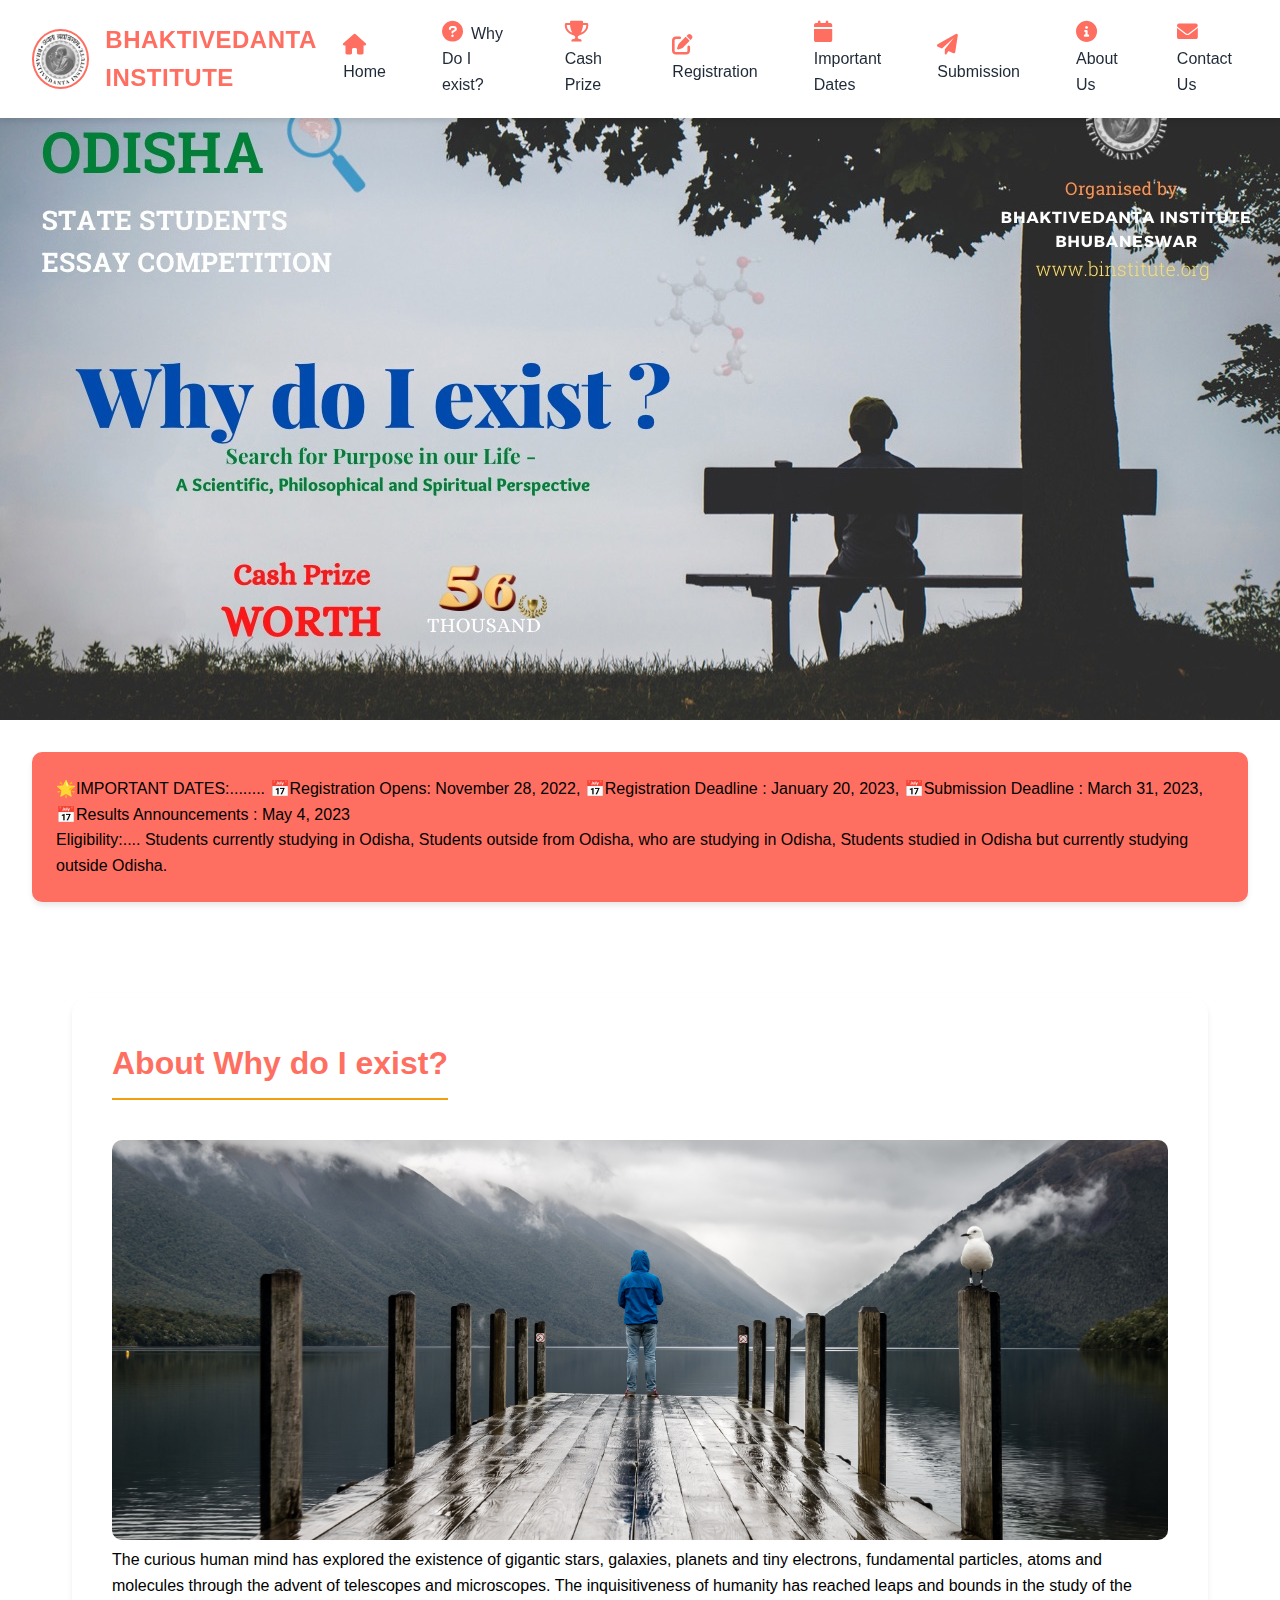
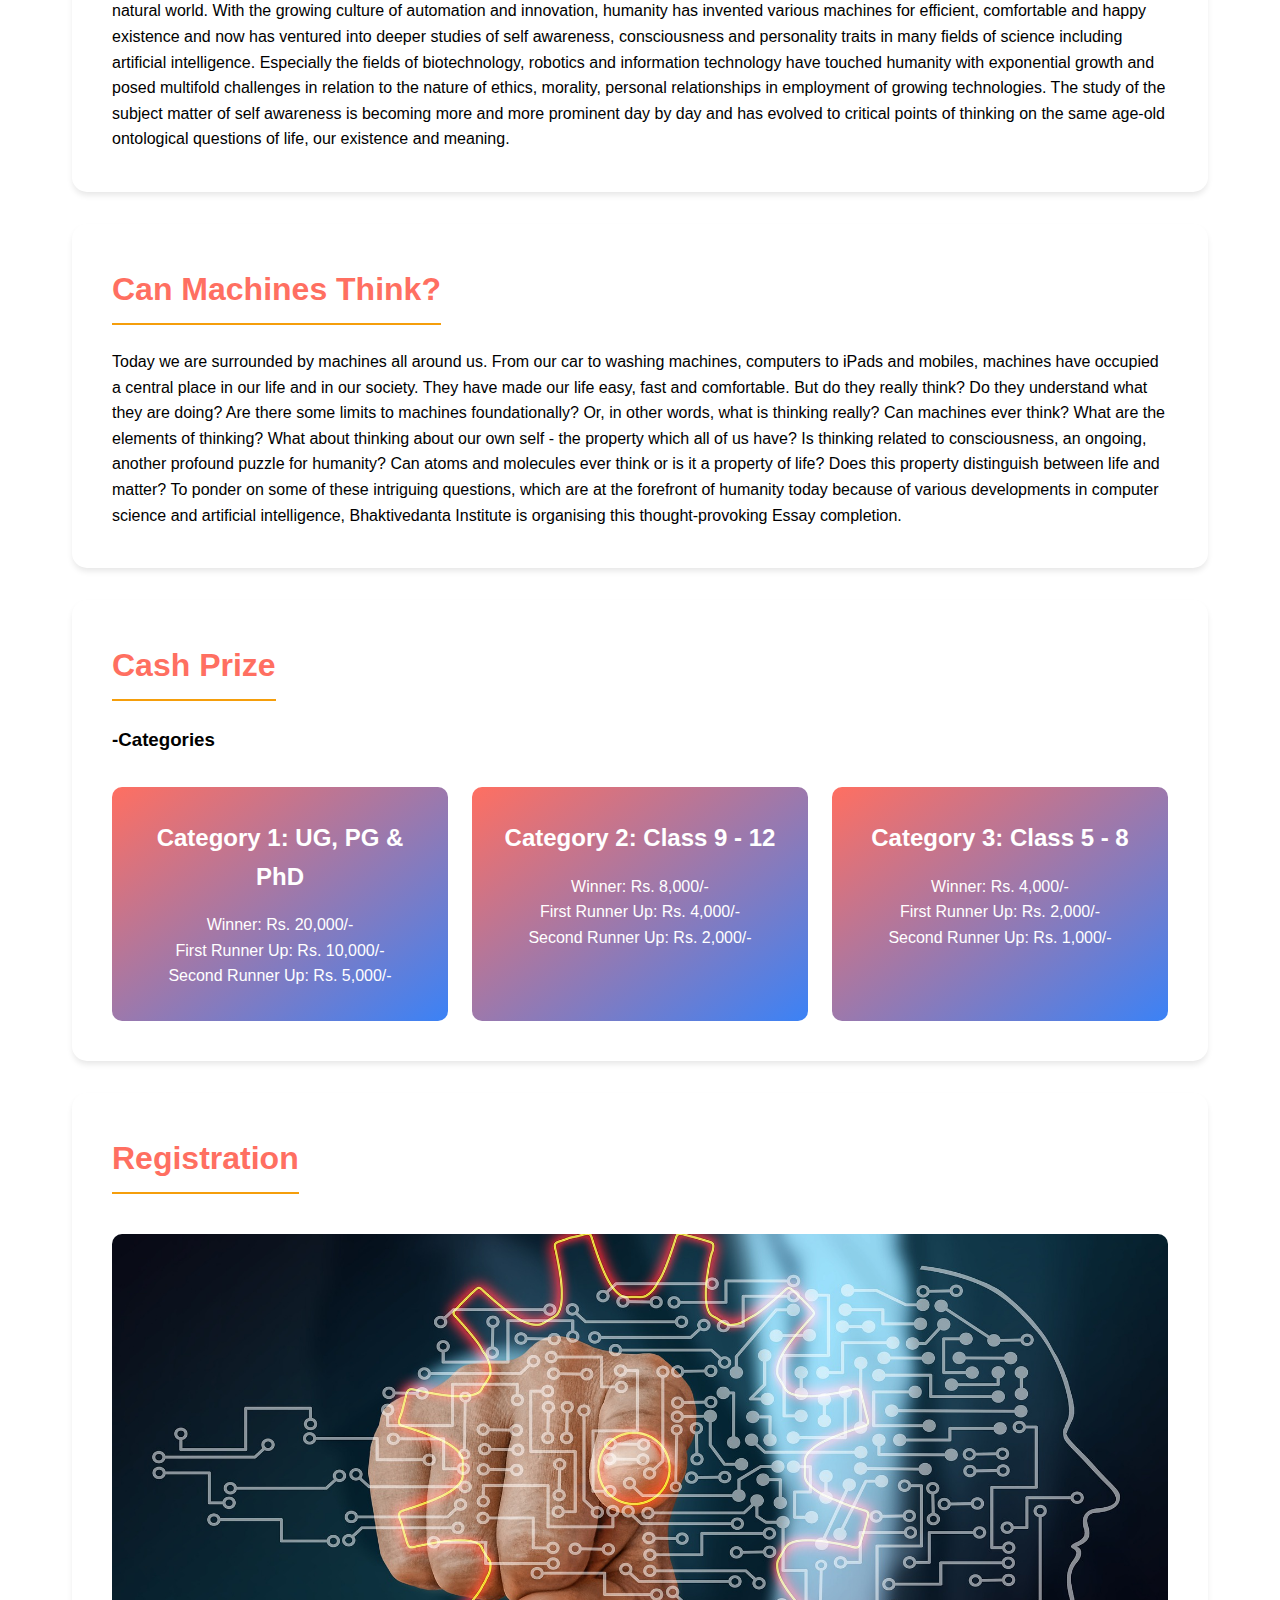
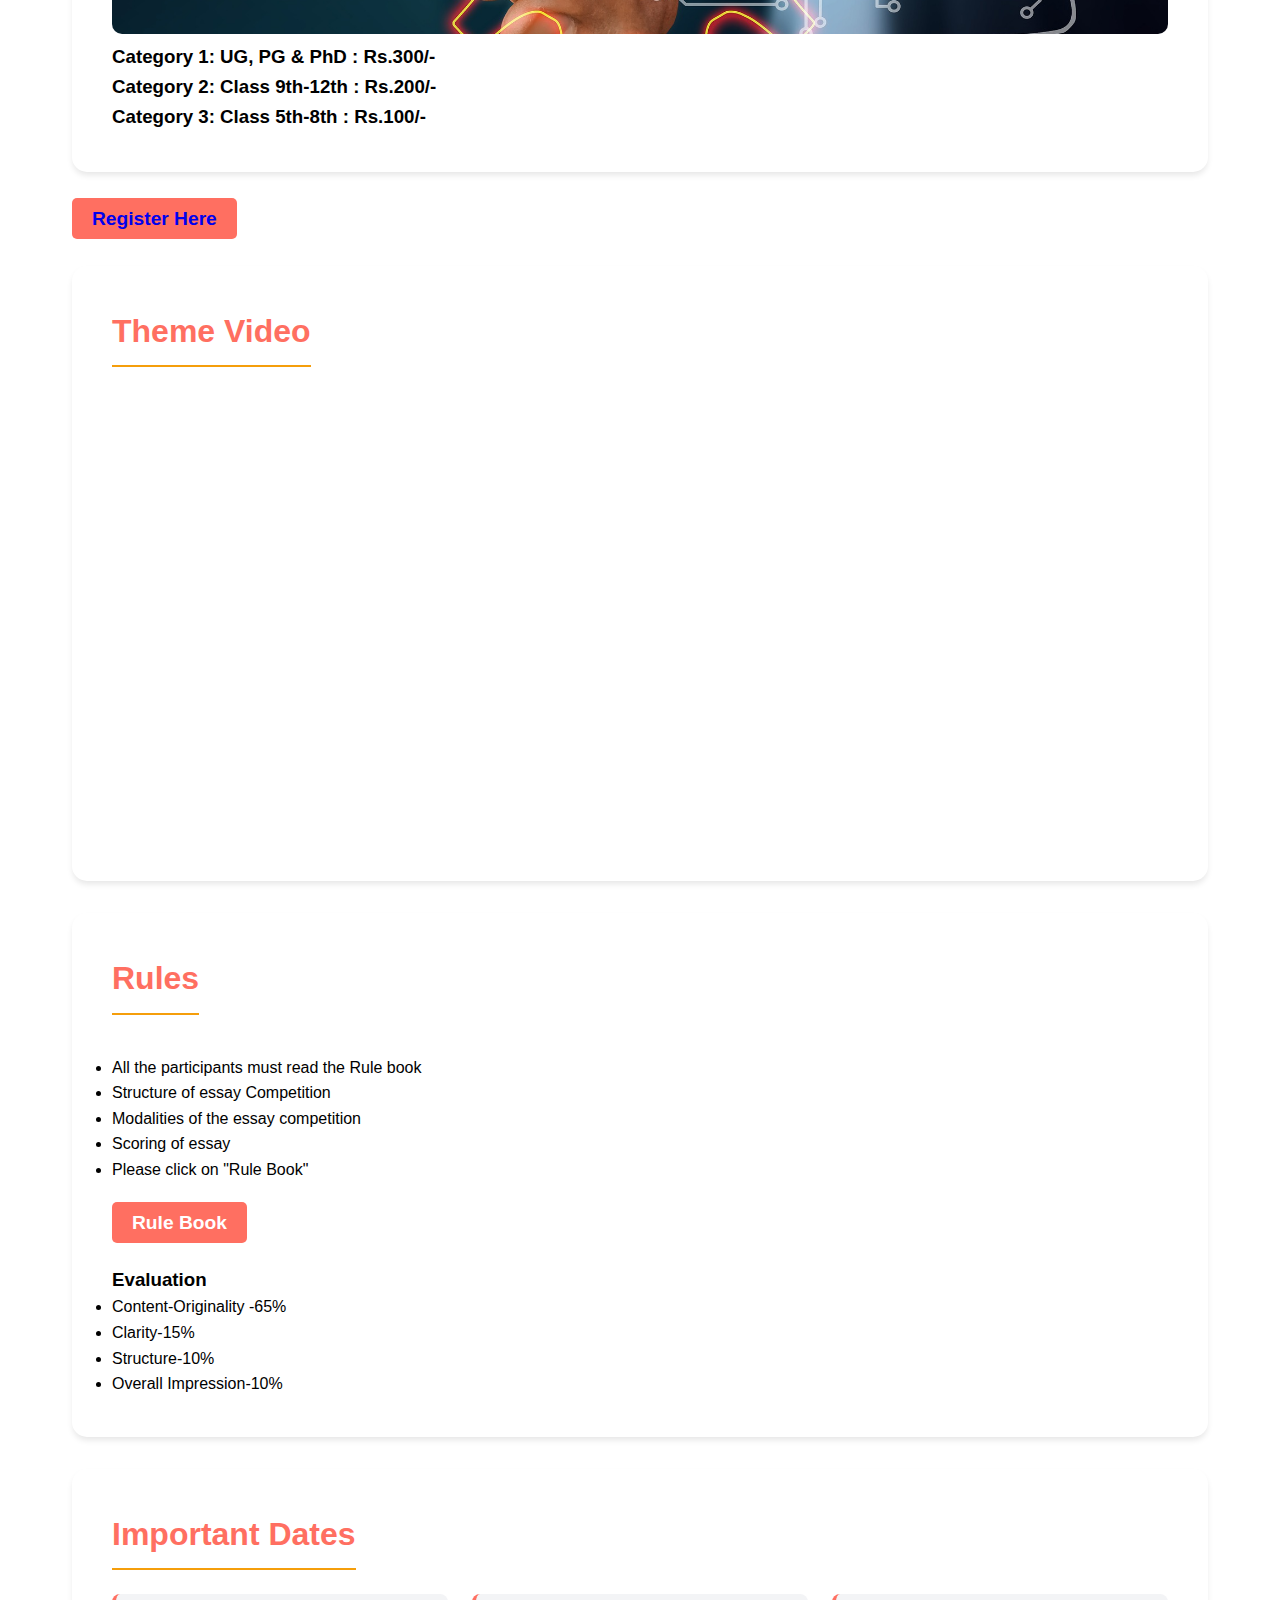
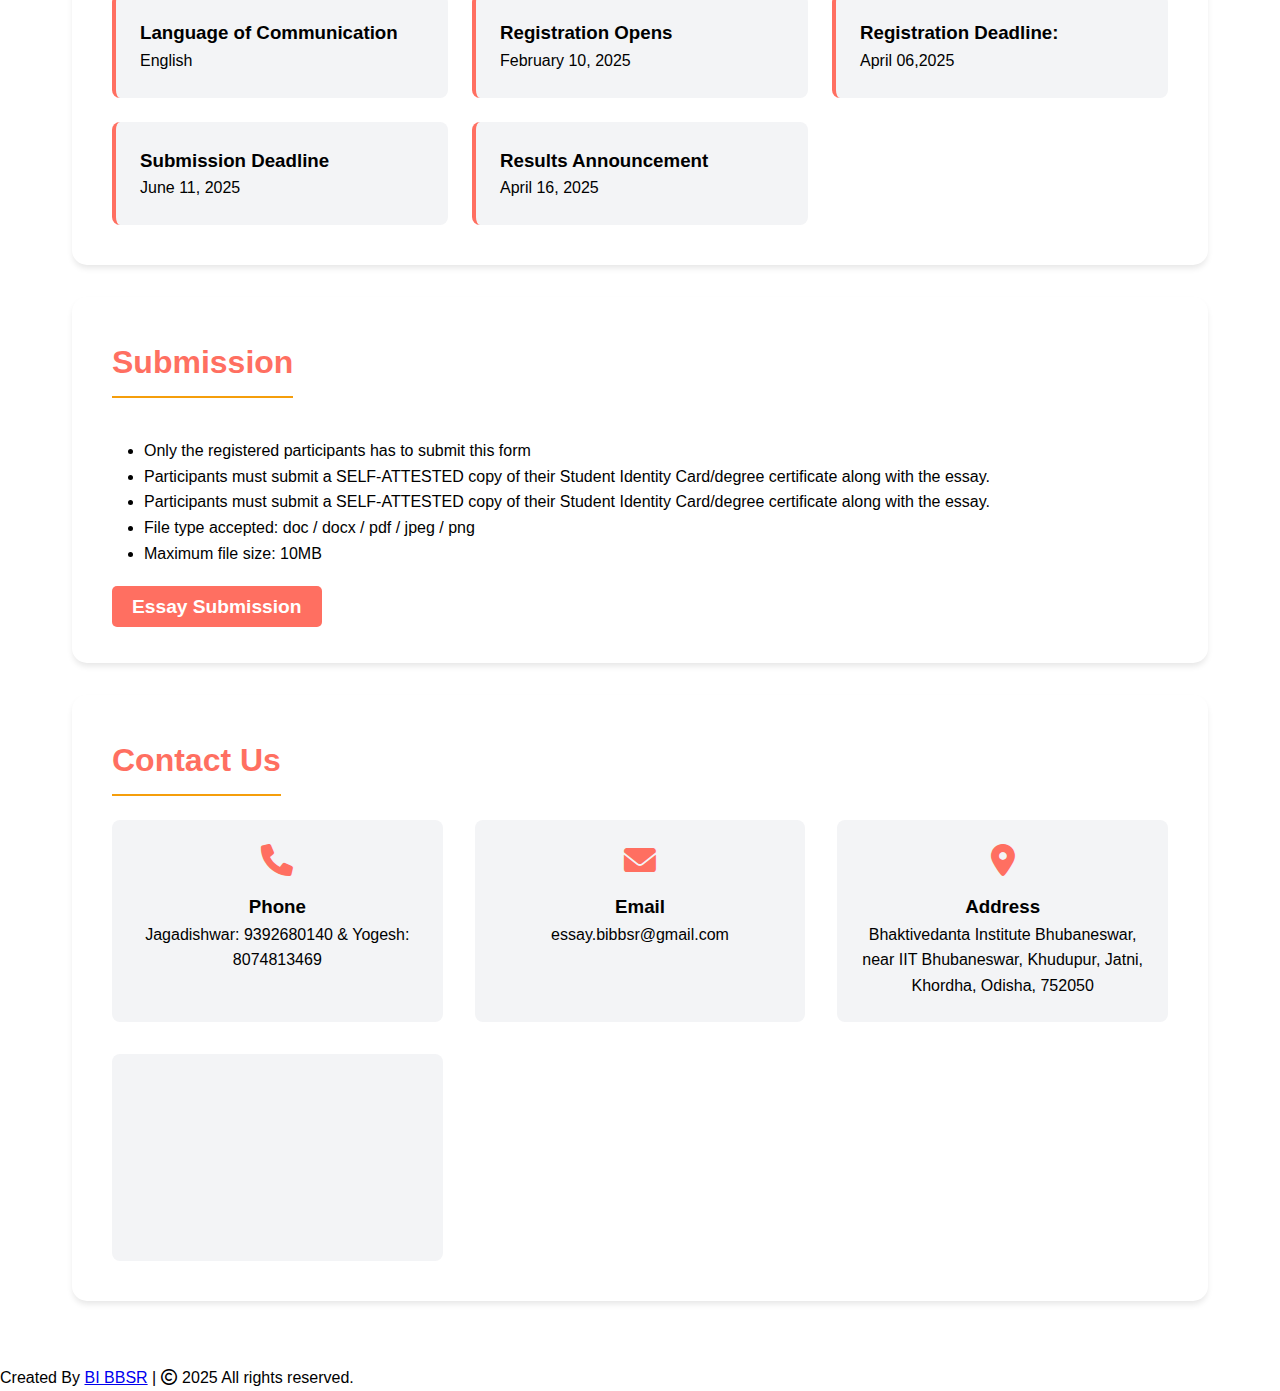
<file: Essay-2025/index.html>
<!DOCTYPE html>
<html lang="en">
<head>
    <meta charset="UTF-8">
    <meta name="viewport" content="width=device-width, initial-scale=1.0">
    <title>TechVision 2025 - College Technical Symposium</title>
    <link href="https://cdnjs.cloudflare.com/ajax/libs/font-awesome/6.0.0/css/all.min.css" rel="stylesheet">
    <style>
        :root {
            --primary-color: #FF6F61; /* Coral */
            --secondary-color: #3B82F6; /* Sky Blue */
            --accent-color: #F59E0B; /* Amber */
            --text-color: #1F2937; /* Dark Slate */
            --light-bg: #F3F4F6; /* Light Grey */
            --white: #FFFFFF; /* White */
        }
        
        
        
        *:hover {
            color: inherit !important;
            background-color: inherit !important;
        }
        .section img {
            width: 100%;
            max-height: 400px; /* Adjust as needed */
            object-fit: cover; /* Ensures the image covers the area without distortion */
            border-radius: 10px;
            margin-top: 1rem;
        }
        
        * {
            margin: 0;
            padding: 0;
            box-sizing: border-box;
            font-family: 'Segoe UI', Tahoma, Geneva, Verdana, sans-serif;
        }

        body {
            background-color: var(--light-bg);
            color: var(--text-color);
            line-height: 1.6;
        }
        .video-container {
            position: relative;
            width: 100%;
            max-width: 800px; /* Adjust max width as needed */
            aspect-ratio: 16 / 9; /* Ensures proper video scaling */
            overflow: hidden;
            border-radius: 10px;
        }
        
        .video-container iframe {
            width: 100%;
            height: 100%;
            border: none;
        }
        

        .navbar {
            display: flex;
            justify-content: space-between;
            align-items: center;
            padding: 0.8rem 2rem;
            background-color: var(--white);
            box-shadow: 0 4px 6px -1px rgba(0, 0, 0, 0.1);
            position: fixed;
            width: 100%;
            top: 0;
            z-index: 1000;
        }

        .logo-section {
            display: flex;
            align-items: center;
            gap: 1rem;
        }

        .logo {
            width: 60px;
            height: 60px;
            border-radius: 50%;
            object-fit: cover;
            border: 2px solid var(--primary-color);
            padding: 2px;
        }

        .college-name {
            font-size: 1.5rem;
            font-weight: 700;
            color: var(--primary-color);
            text-transform: uppercase;
            letter-spacing: 0.5px;
        }
        .navbar {
            background-color: var(--white) !important;  /* Ensure solid background */
            opacity: 1 !important;  /* Avoid transparency */
        }
        
        .nav-links {
            display: flex;
            gap: 1.5rem;
            align-items: center;
        }

        .nav-link {
            text-decoration: none;
            color: var(--text-color);
            /* display: flex; */
            /* flex-direction: column; */
            /* align-items: center; */
            padding: 0.5rem 1rem;
            border-radius: 8px;
            transition: all 0.3s ease;
        }

        .nav-link i {
            font-size: 1.3rem;
            /* margin-bottom: 0.3rem; */
            margin-right: 0.5rem;
            color: var(--primary-color);
        }

        .nav-link:hover {
            background-color: var(--primary-color);
            color: var(--white);
            /* transform: translateY(-2px); */
        }

        .nav-link:hover i {
            color: var(--white);
        }

        .hero-section {
            margin-top: 90px;
            position: relative;
            height: 70vh;
            overflow: hidden;
            /* border-radius: 0 0 20px 20px; */
        }

        .hero-image {
            width: 100%;
            height: 100%;
            object-fit: cover;
            /* filter: brightness(0.8); */
        }

        .hero-text {
            position: absolute;
            top: 50%;
            left: 50%;
            transform: translate(-50%, -50%);
            text-align: center;
            color: var(--white);
            z-index: 2;
            width: 80%;
        }

        .hero-text h1 {
            font-size: 3rem;
            margin-bottom: 1rem;
            text-shadow: 2px 2px 4px rgba(0,0,0,0.5);
        }
        .map-container {
            position: relative;
            width: 100%;
            max-width: 800px; /* Adjust max width as needed */
            aspect-ratio: 16 / 9; /* Keeps it proportional */
            overflow: hidden;
            border-radius: 10px;
        }
        
        .map-container iframe {
            width: 100%;
            height: 100%;
            border: none;
        }
        
        .scrolling-content {
            padding: 1.5rem;
            background-color: var(--primary-color);
            /* color: var(--white); */
            margin: 2rem auto;
            width: 95%;
            border-radius: 10px;
            box-shadow: 0 4px 6px -1px rgba(0, 0, 0, 0.1);
        }

        .marquee {
            width: 100%;
            overflow: hidden;
        }

        .marquee-content {
            display: inline-block;
            animation: scroll 30s linear infinite;
            /* color: var(--white); */
            font-weight: 500;
        }

        @keyframes scroll {
            from { transform: translateX(100%); }
            to { transform: translateX(-100%); }
        }

        .content-section {
            max-width: 1200px;
            margin: 0 auto;
            padding: 2rem;
        }

        .section {
            margin: 2rem 0;
            padding: 2.5rem;
            background-color: var(--white);
            border-radius: 15px;
            box-shadow: 0 4px 6px -1px rgba(0, 0, 0, 0.1);
            transition: all 0.3s ease;
        }

        .section:hover {
            transform: translateY(-5px);
            box-shadow: 0 10px 15px -3px rgba(0, 0, 0, 0.1);
        }

        .section h2 {
            color: var(--primary-color);
            margin-bottom: 1.5rem;
            font-size: 2rem;
            border-bottom: 2px solid var(--accent-color);
            padding-bottom: 0.5rem;
            display: inline-block;
        }

        .prize-cards {
            display: grid;
            grid-template-columns: repeat(auto-fit, minmax(250px, 1fr));
            gap: 1.5rem;
            margin-top: 2rem;
        }

        .prize-card {
            background: linear-gradient(145deg, var(--primary-color), var(--secondary-color));
            color: var(--white);
            padding: 2rem;
            border-radius: 10px;
            text-align: center;
        }

        .prize-card h3 {
            font-size: 1.5rem;
            margin-bottom: 1rem;
        }

        .dates-grid {
            display: grid;
            grid-template-columns: repeat(auto-fit, minmax(300px, 1fr));
            gap: 1.5rem;
        }

        .date-item {
            background-color: var(--light-bg);
            padding: 1.5rem;
            border-radius: 8px;
            border-left: 4px solid var(--primary-color);
        }

        .contact-info {
            display: grid;
            grid-template-columns: repeat(auto-fit, minmax(250px, 1fr));
            gap: 2rem;
        }

        .contact-card {
            background-color: var(--light-bg);
            padding: 1.5rem;
            border-radius: 8px;
            text-align: center;
        }

        .contact-card i {
            font-size: 2rem;
            color: var(--primary-color);
            margin-bottom: 1rem;
        }

        /* Sidebar for Mobile */
        .sidebar {
            /* position: fixed;
            top: 0;
            right: 0; 
            width: 250px;
            height: 100vh;
            width:250px;
            z-index: 999;
            background: #222;
            display: none;
            flex-direction: column;
            padding-top: 50px;
            align-items:flex-start;
            justify-content:flex-start;
            transition: 0.3s ease-in-out;
            box-shadow: -2px 0 5px rgba(0,0,0,0.5); */

            position: fixed;
            top: 0;
            right: -100%;
            width: 250px;
            height: 100vh;
            background-color: var(--white);
            padding-top: 60px;
            transition: 0.3s ease-in-out;
            box-shadow: -2px 0 5px rgba(0,0,0,0.1);
            z-index: 1001;
        }


        .sidebar.active {
            right: 0;
        }
        
        sidebar a {
            display: block;
            padding: 15px 25px;
            color: var(--text-color);
            text-decoration: none;
            transition: 0.3s;
        }

        .sidebar a:hover {
            background-color: var(--light-bg);
            color: var(--primary-color);
        }

        /* Sidebar close button */
        .close-btn {
            position: absolute;
            top: 15px;
            right: 15px;
            cursor: pointer;
            font-size: 1.5rem;
            color: var(--text-color);
        }

        /* Mobile Menu Button */
        .menu-button {
            /* display: none; */
            /* cursor: pointer;
            font-size: 24px;
            background: none;
            border: none;
            color: white; */

            display: none;
            background: none;
            border: none;
            font-size: 1.5rem;
            cursor: pointer;
            color: var(--primary-color);

        }

        
        /* Media Queries */
        @media (max-width: 768px) {
            .nav-links {
                display: none;
            }

            .menu-button {
                display: block;
            }

            .college-name {
                font-size: 1.2rem;
            }

            .logo {
                width: 50px;
                height: 50px;
            }

            .hero-section {
                height: 50vh;
            }
        }

        @media (max-width: 480px) {
            .navbar {
                padding: 0.8rem 1rem;
            }

            .college-name {
                font-size: 1rem;
            }

            .sidebar {
                width: 100%;
            }
        }
        
        
    </style>
</head>
<body>
  <nav class="navbar">
    <div class="logo-section">
        <img src="pages/images/logo.png" alt="College Logo" class="logo">
        <span class="college-name">Bhaktivedanta Institute</span>
    
    </div>

       <!-- Sidebar for Mobile Navigation -->

      <div class="sidebar" id="sidebar">
          <span class="close-btn" onclick="toggleSidebar()">&times;</span>
          <a href="#home">Home</a>
          <a href="#why-exist">Why Do I Exist?</a>
          <a href="#prize">Cash Prize</a>
          <a href="https://forms.gle/pwpkCXhJEH4DBPjD9" target="_blank">Registration</a>
          <a href="#dates">Important Dates</a>
          <a href="#submission">Submission</a>
          <a href="pages/about.html">About Us</a>
          <a href="#contact">Contact Us</a>
      </div>

      
      <!-- <div class="sidebar" id="sidebar">
          <span class="close-btn" onclick="hideSidebar()">&times;</span>
          
          <a onclick=hideSidebar() ="#home"><svg xmlns="http://www.w3.org/2000/svg" height="24px" viewBox="0 -960 960 960" width="24px" fill="#5f6368"><path d="m256-200-56-56 224-224-224-224 56-56 224 224 224-224 56 56-224 224 224 224-56 56-224-224-224 224Z"/></svg></a>
          <a href="#why-exist">Why Do I Exist?</a>
          <a href="#prize">Cash Prize</a>
          <a href="https://forms.gle/pwpkCXhJEH4DBPjD9" target="_blank">Registration</a>
          <a href="#dates">Important Dates</a>
          <a href="#submission">Submission</a>
          <a href="pages/about.html">About Us</a>
          <a href="#contact">Contact Us</a>

      </div>    -->


      
    <!-- <div class="nav-links"></div>
    <a href="#home" class="nav-link">
        <i class="fas fa-home"></i>
        <span>Home</span>
    </a>
    <a class="hideOnMobile" href="#why-exist" class="nav-link">
        <i class="fas fa-question-circle"></i>
        <span>Why Do I exist?</span>
    </a>
    <a class="hideOnMobile" href="#prize" class="nav-link">
        <i class="fas fa-trophy"></i>
        <span>Cash Prize</span>
    </a>
    <a class="hideOnMobile" href="https://forms.gle/pwpkCXhJEH4DBPjD9" target="_blank" class="nav-link">
        <i class="fas fa-edit"></i>
        <span>Registration</span>
    </a>
    <aclass="hideOnMobile"  href="#dates" class="nav-link">
        <i class="fas fa-calendar"></i>
        <span>Important Dates</span>

    <a class="hideOnMobile" href="#submission" class="nav-link">
        <i class="fas fa-p"></i>
        <span>Submission</span>

    <a class="hideOnMobile" href="pages/about.html" class="nav-link">
        <i class="fas fa-circle"></i>
        <span>About Us</span>

    <a class="hideOnMobile" href="#contact" class="nav-link">
        <i class="fas fa-alt"></i>
        <span>Contact Us</span>
 -->


      <div class="nav-links">
          <a href="#home" class="nav-link"><i class="fas fa-home"></i>Home</a>
          <a href="#why-exist" class="nav-link"><i class="fas fa-question-circle"></i>Why Do I exist?</a>
          <a href="#prize" class="nav-link"><i class="fas fa-trophy"></i>Cash Prize</a>
          <a href="https://forms.gle/pwpkCXhJEH4DBPjD9" target="_blank" class="nav-link"><i class="fas fa-edit"></i>Registration</a>
          <a href="#dates" class="nav-link"><i class="fas fa-calendar"></i>Important Dates</a>
          <a href="#submission" class="nav-link"><i class="fas fa-paper-plane"></i>Submission</a>
          <a href="pages/about.html" class="nav-link"><i class="fas fa-info-circle"></i>About Us</a>
          <a href="#contact" class="nav-link"><i class="fas fa-envelope"></i>Contact Us</a>
      </div>
        

        <!-- <a class="menu-button" onclick=showSidebar() ="#"><svg xmlns="http://www.w3.org/2000/svg" height="24px" viewBox="0 -960 960 960" width="24px" fill="#5f6368"><path d="M120-240v-80h720v80H120Zm0-200v-80h720v80H120Zm0-200v-80h720v80H120Z"/></svg></a>
        </div> -->
        

        <button class="menu-button" onclick="toggleSidebar()">
            <i class="fas fa-bars"></i>
        </button>
        
</nav> 

       
       

        
        

        
<section class="hero-section">
    <img src="pages/images/wall.jpeg" alt="Registration Banner" class="hero-image">
    <div class="hero-text">
        <!-- <h1>TechVision 2025</h1>
        <p>Join us for the biggest technical symposium of the year</p> -->
    </div>
</section>
<div class="scrolling-content">
    <div class="marquee">
        <div class="marquee-content">
            🌟IMPORTANT DATES:........
            📅Registration Opens: November 28, 2022,
            📅Registration Deadline : January 20, 2023,
            📅Submission Deadline : March 31, 2023,
            📅Results Announcements : May 4, 2023
        </div>
        <div class="marquee-content">
            Eligibility:....
    Students currently studying in Odisha,
    Students outside from Odisha, who are studying in Odisha,
    Students studied in Odisha but currently studying outside Odisha.
        </div>
    </div>
</div>

        

 <div class="content-section"> 
    <!-- <section id="why-exist" class="section">
        <h2>Winners</h2>
        <img src="pages/images/Winner.jpeg" alt="Winners" style="width: 100%; border-radius: 10px; margin-top: 1rem;">
    </section> --> 

        
    <section  class="section">
        <h2>About Why do I exist?</h2>
        <img src="pages/images/about.jpg" alt="Winners" style="width: 100%; border-radius: 10px; margin-top: 1rem;">
        <p>
            The curious human mind has explored the existence of gigantic stars, galaxies, planets and tiny electrons, fundamental particles, atoms and molecules through the advent of telescopes and microscopes. The inquisitiveness of humanity has reached leaps and bounds in the study of the natural world. With the growing culture of automation and innovation, humanity has invented various machines for efficient, comfortable and happy existence and now has ventured into deeper studies of self awareness, consciousness and personality traits in many fields of science including artificial intelligence. Especially the fields of biotechnology, robotics and information technology have touched humanity with exponential growth and posed multifold challenges in relation to the nature of ethics, morality, personal relationships in employment of growing technologies. The study of the subject matter of self awareness is becoming more and more prominent day by day and has evolved to critical points of thinking on the same age-old ontological questions of life, our existence and meaning.
        </p>
    </section>


    <section  class="section">
        <h2>Can Machines Think?</h2>
        <p>
            Today we are surrounded by machines all around us. From our
            car to washing machines, computers to iPads and mobiles, machines
            have occupied a central place in our life and in our society. They have
            made our life easy, fast and comfortable. But do they really think? Do
            they understand what they are doing? Are there some limits to
            machines foundationally? Or, in other words, what is thinking really?
            Can machines ever think? What are the elements of thinking? What
            about thinking about our own self - the property which all of us have?
            Is thinking related to consciousness, an ongoing, another profound
            puzzle for humanity? Can atoms and molecules ever think or is it a
            property of life? Does this property distinguish between life and
            matter? To ponder on some of these intriguing questions, which are at
            the forefront of humanity today because of various developments in
            computer science and artificial intelligence, Bhaktivedanta Institute is
            organising this thought-provoking Essay completion.
        </p>
        
    </section>

    <section id="prize" class="section">
        <h2> Cash Prize </h2>
        <h3>-Categories</h3>
        <div class="prize-cards">
            <div class="prize-card">
                <h3>Category 1: UG, PG & PhD</h3>
                <p>Winner: Rs. 20,000/-</p>
                <p>First Runner Up: Rs. 10,000/-</p>
                <p>Second Runner Up: Rs. 5,000/-</p>
            </div>
           
            <div class="prize-card">
                <h3>Category 2: Class 9 - 12</h3>
                <p>Winner: Rs. 8,000/-</p>
                <p>First Runner Up: Rs. 4,000/-</p>
                <p>Second Runner Up: Rs. 2,000/-</p>
            </div>

    <div class="prize-card">
        <h3>Category 3: Class 5 - 8</h3>
        <p>Winner: Rs. 4,000/-</p>
        <p>First Runner Up: Rs. 2,000/-</p>
        <p>Second Runner Up: Rs. 1,000/-</p>
    </div>
</div>

    </section>
    <section  class="section">
        <h2>Registration</h2>
        <img src="pages/images/6.jpg" alt="Winners" style="width: 100%; border-radius: 10px; margin-top: 1rem;">
<h3
        <p>Category 1: UG, PG & PhD                 : Rs.300/-</p>
        <p>Category 2: Class 9th-12th              : Rs.200/-</p>
        <p>Category 3: Class 5th-8th               : Rs.100/-</p>
    </section></h3></section>
        <a href="https://forms.gle/pwpkCXhJEH4DBPjD9" style="text-decoration: none; background-color: #FF6F61; color: #F
            
            FFFFF; padding: 10px 20px; border-radius: 5px; font-size: 1.2rem; font-weight: bold; transition: all 0.3s ease;">Register Here</a>

    </section>
    <section  class="section">
        <h2>Theme Video</h2>
        <div class="video-container">
            <iframe width="560" height="315" src="https://www.youtube.com/embed/jdPEOLJrW50" 
                title="YouTube video player" frameborder="0" 
                allow="accelerometer; autoplay; clipboard-write; encrypted-media; gyroscope; picture-in-picture" 
                allowfullscreen></iframe>
        </div>
        
    </section>
    <section  class="section">
        <h2>Rules</h2>
        <ul style="margin-left: 2rem; margin-top: 1rem;"></ul>
        <li>All the participants must read the Rule book</li>
            
    <li>
        Structure of essay Competition </li>
       <li> Modalities of the essay competition </li>
       <li>Scoring of essay</li> 

      <li>Please click on "Rule Book"</li>          
        <br>
        <a href="https://drive.google.com/file/d/1eXZ9sfCoeJXvcxtmrazYqG38h5ZgGr2z/view?usp=sharing " style="text-decoration: none; background-color: #FF6F61; color: #FFFFFF; padding: 10px 20px; border-radius: 5px; font-size: 1.2rem; font-weight: bold; transition: all 0.3s ease;">Rule Book</a>
   <br>
        <br>
    
    <h3>
        Evaluation</h3>
      <li>Content-Originality <span>-65%</span></li>
      
      <li>Clarity<span>-15%</span></li>
      
      <li>Structure<span>-10%</span></li>
    
    <li>Overall Impression<span>-10%</span></li>

        </section>

        <section id="dates" class="section">
    <h2>Important Dates</h2>
    <!-- <img src="pages/images/11.png" alt="Important Dates" style="width: 50%; border-radius: 10px; margin-top: 1rem;"> -->
    <div class="dates-grid">
        <div class="date-item">
            <h3>Language of Communication</h3>
            <p>English</p>
        </div>
        <div class="date-item">
            <h3>Registration Opens</h3>
            <p>February 10, 2025</p>
        </div>
        <div class="date-item">
            <h3>Registration Deadline:</h3>
            <p>April 06,2025</p>
        </div>
        <div class="date-item">
            <h3>Submission Deadline</h3>
            <p>June 11, 2025</p>
        </div>
        <div class="date-item">
            <h3>Results Announcement</h3>
            <p>April 16, 2025</p>
        </div>
    </div>  
</section>
<section id="submission" class="section">
    <h2>Submission</h2>
    <!-- <img src="pages/images/10.png" style="width: 30%;height:20%; border-radius: 10px; margin-top: 0.5rem;> -->
    <ul style="margin-left: 2rem; margin-top: 1rem;">
        <li>Only the registered participants has to submit this form</li>
        <li>Participants must submit a SELF-ATTESTED copy of their Student Identity Card/degree certificate along with the essay.</li>
        <li>Participants must submit a SELF-ATTESTED copy of their Student Identity Card/degree certificate along with the essay.</li>
        <li>
            File type accepted: doc / docx / pdf / jpeg / png</li>
            <li>
                Maximum file size: 10MB
            </li>

    </ul>
    <br>
     <a href="https://forms.gle/D49qX7wMNNXtcahp9 " style="text-decoration: none; background-color: #FF6F61; color: #FFFFFF; padding: 10px 20px; border-radius: 5px; font-size: 1.2rem; font-weight: bold; transition: all 0.3s ease;">Essay Submission</a>
    </section>
    <section id="contact" class="section">
        <h2>Contact Us</h2>
        <div class="contact-info">
            <div class="contact-card">
                <i class="fas fa-phone"></i>
                <h3>Phone</h3>
                <p>Jagadishwar: 9392680140   &   Yogesh: 8074813469</p>
            </div>
            <div class="contact-card">
                <i class="fas fa-envelope"></i>
                <h3>Email</h3>
                <p>essay.bibbsr@gmail.com</p>
            </div>
            <div class="contact-card">
                <i class="fas fa-map-marker-alt"></i>
                <h3>Address</h3>
                <p>Bhaktivedanta Institute Bhubaneswar, near IIT Bhubaneswar, Khudupur, Jatni, Khordha, Odisha, 752050</p>
            </div>
            <div class="contact-card">
                <div class="map-container">
                    <iframe src="https://www.google.com/maps/embed?pb=!1m18!1m12!1m3!1d8717.57986688239!2d85.67124923274775!3d20.152825120318063!2m3!1f0!2f0!3f0!3m2!1i1024!2i768!4f13.1!3m3!1m2!1s0x3a19ac3d2987b839%3A0xe8d0bb889f6860c5!2sBhaktivedanta%20Institute%20Bhubaneswar%20Center!5e0!3m2!1sen!2sin!4v1614658288625!5m2!1sen!2sin" 
                        allowfullscreen="" loading="lazy"></iframe>
                </div>
                
            </div>
        </div>
    </section>
</div>
    <footer>
        <span>Created By <a href="#">BI BBSR</a> | <span class="far fa-copyright"></span> 2025 All rights reserved.</span>
      </footer>
    <script>
        function toggleSidebar() {
            const sidebar = document.getElementById('sidebar');
            sidebar.classList.toggle('active');
        }

        // Close sidebar when clicking a link
        document.querySelectorAll('.sidebar a').forEach(link => {
            link.addEventListener('click', () => {
                document.getElementById('sidebar').classList.remove('active');
            });
        });

        // Smooth scrolling for anchor links
        document.querySelectorAll('a[href^="#"]').forEach(anchor => {
            anchor.addEventListener('click', function (e) {
                e.preventDefault();
                const target = document.querySelector(this.getAttribute('href'));
                if (target) {
                    target.scrollIntoView({
                        behavior: 'smooth'
                    });
                }
            });
        });
    </script>
</body>
</html>
</file>
